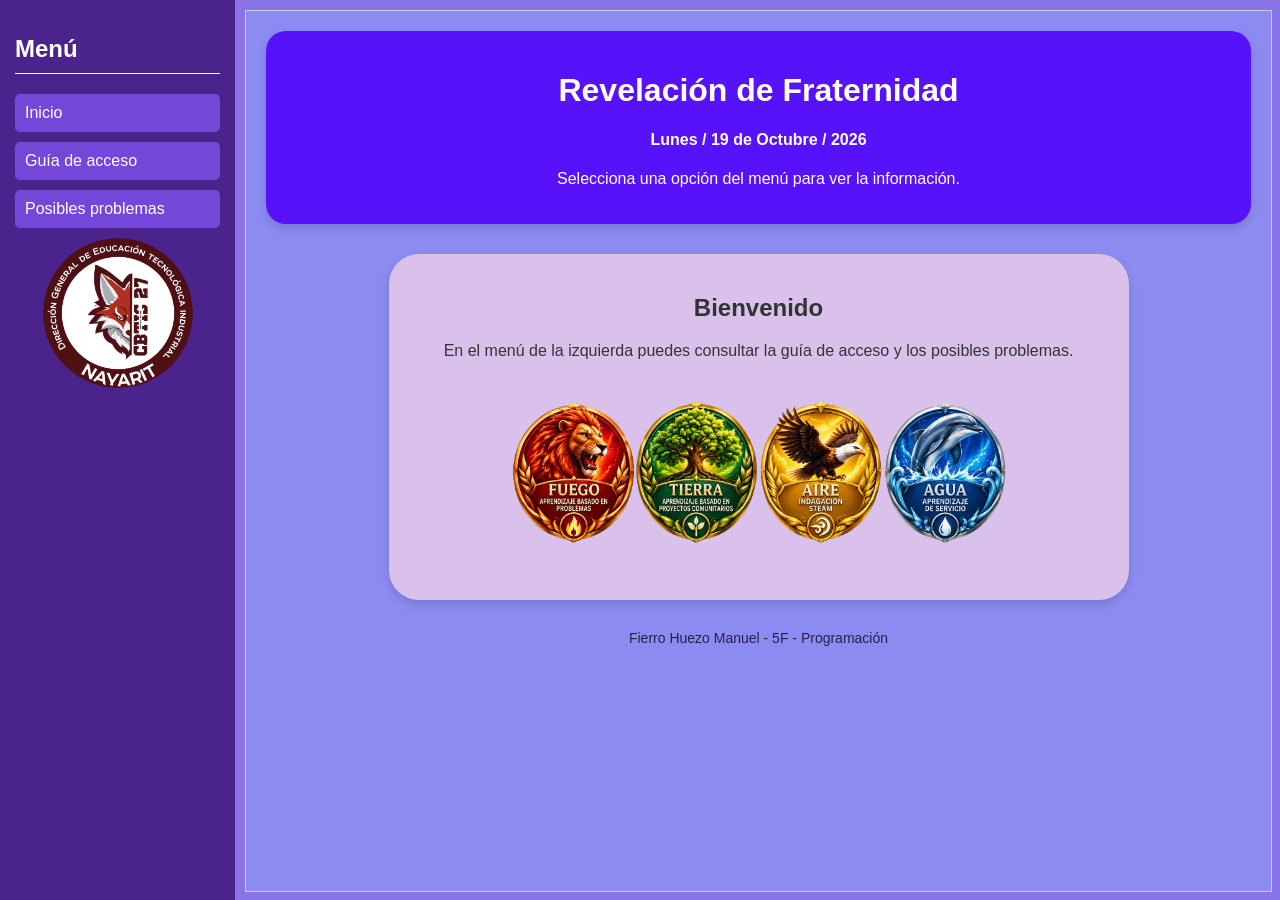
<file: index.html>
<!DOCTYPE html>
<html lang="es">
<head>
    
<meta name="viewport" content="width=device-width, initial-scale=1.0">

    <title>Revelación de Fraternidad</title>
    <link rel="stylesheet" href="css/estilos.css">
</head>
<body class="pagina-frame">
    <div class="marco">
        <div class="menu">
            <h2>Menú</h2>
            <a href="contenido.html" target="contenido">Inicio</a>
            <a href="img1.html" target="contenido">Guía de acceso</a>
            <a href="img2.html" target="contenido">Posibles problemas</a>
            <center><img src="imagenes/Cbtislogo.png" width="150px"></center>
        </div>
        <div class="contenido">
            <iframe src="contenido.html" name="contenido" title="Contenido"></iframe>
        </div>
    </div>
    
</body>
</html>
</file>
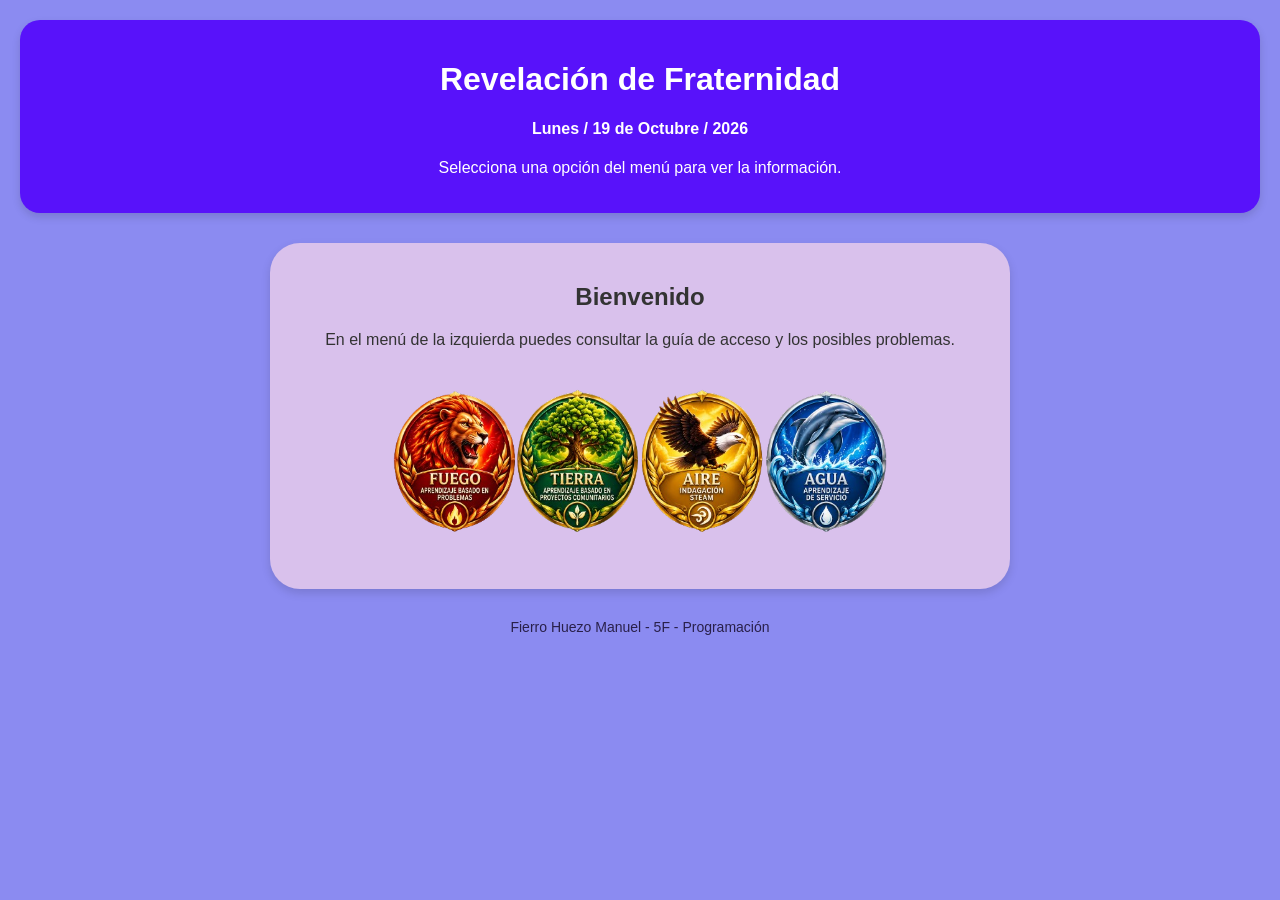
<file: contenido.html>
<!DOCTYPE html>
<html lang="es">
<head>
    <meta charset="UTF-8">
    <title>Inicio</title>
    <link rel="stylesheet" href="css/estilos.css">
</head>
<body>
    <header>
        <h1>Revelación de Fraternidad</h1>
        <h4>Lunes / 19 de Octubre / 2026</h4>
        <p>Selecciona una opción del menú para ver la información.</p>
    </header>
    <main>
        <center>
            <h2>Bienvenido</h2>
            <p>En el menú de la izquierda puedes consultar la guía de acceso y los posibles problemas.</p>
        </center>
        <center><img src="imagenes/elementos.png" width="500px" height="200px"></center>

    </main>
    <footer><center><p>Fierro Huezo Manuel - 5F - Programación</p></center></footer>
</body>
</html>
</file>
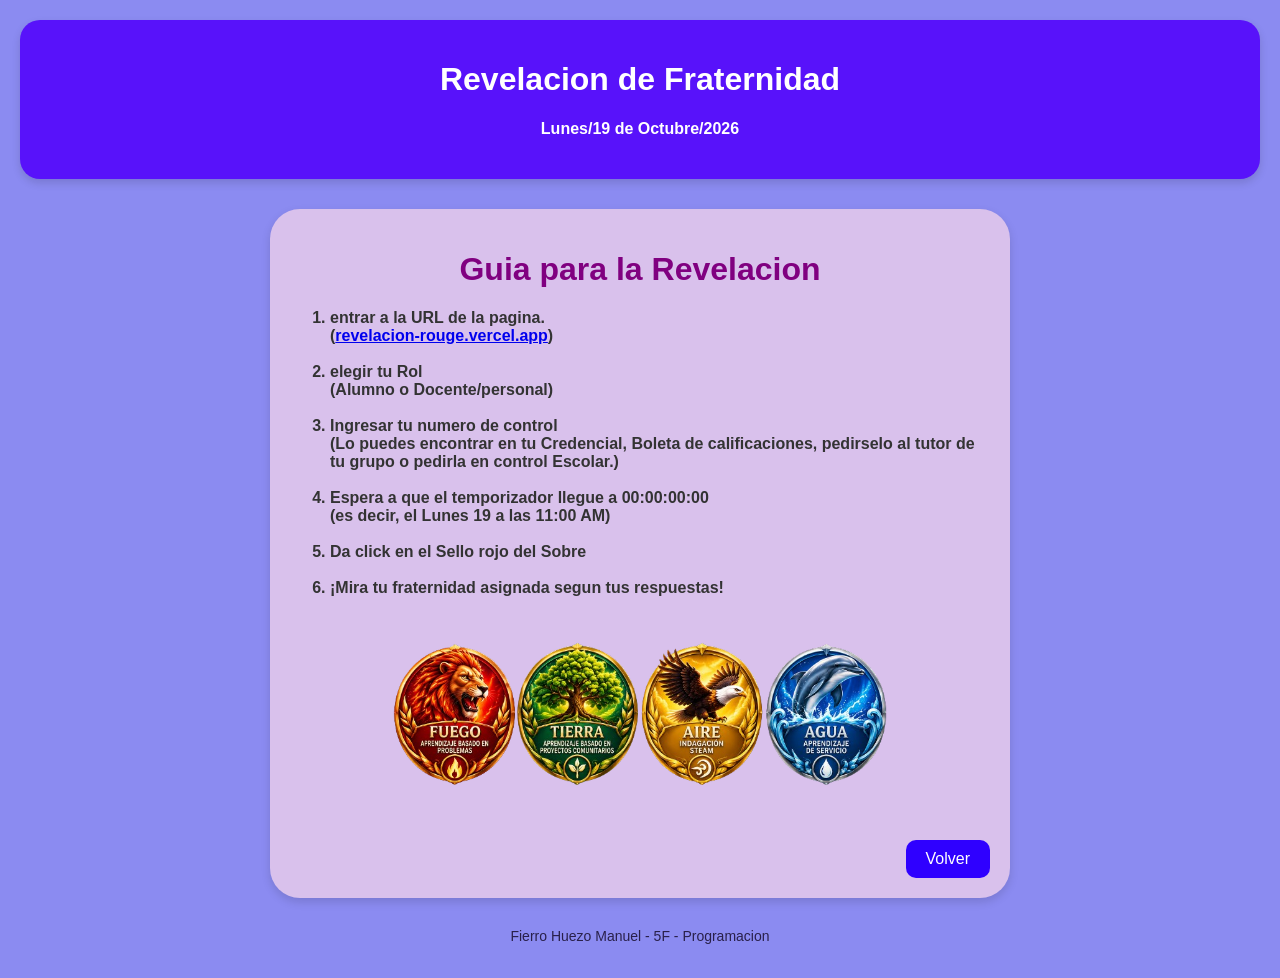
<file: img1.html>
<!DOCTYPE html>
<html lang="es">
<head>
    <meta charset="UTF-8">
    <meta name="viewport" content="width=device-width, initial-scale=1.0">
    <title>Portal Terminal - INICIO</title>
    <link rel="stylesheet" href="css/estilos.css">
</head>
<body>
    <header>
        <h1>Revelacion de Fraternidad</h1>
        <h4>Lunes/19 de Octubre/2026</h4>
        <p></p>
    </header>

    <main class="contenedor">
        <center>
            <h1><font color="purple">Guia para la Revelacion</font></h1>
        </center>
        
        <h4>
            <ol>
                <li>entrar a la URL de la pagina.<br>(<a href="https://revelacion-rouge.vercel.app" target="_blank">revelacion-rouge.vercel.app</a>)<br><br></li>
                <li>elegir tu Rol<br>(Alumno o Docente/personal)<br><br></li>
                <li>Ingresar tu numero de control <br>(Lo puedes encontrar en tu Credencial, Boleta de calificaciones, pedirselo al tutor de tu grupo o pedirla en control Escolar.)<br><br></li>
                <li>Espera a que el temporizador llegue a 00:00:00:00<br>(es decir, el Lunes 19 a las 11:00 AM)<br><br></li>
                <li>Da click en el Sello rojo del Sobre<br><br></li>
                <li>¡Mira tu fraternidad asignada segun tus respuestas!</li>
            </ol>
        </h4>
        <center><img src="imagenes/elementos.png" width="500px" height="200px"></center>
        <br>
        </section>
        <div style="text-align: right;">
            <a href="https://previoexamen2fihm.vercel.app/" target="_top"><button>Volver</button></a>
        </div>
    </main>

    <footer>
        <center><p>Fierro Huezo Manuel - 5F - Programacion</p></center>
    </footer>
</body>
</html>
</file>
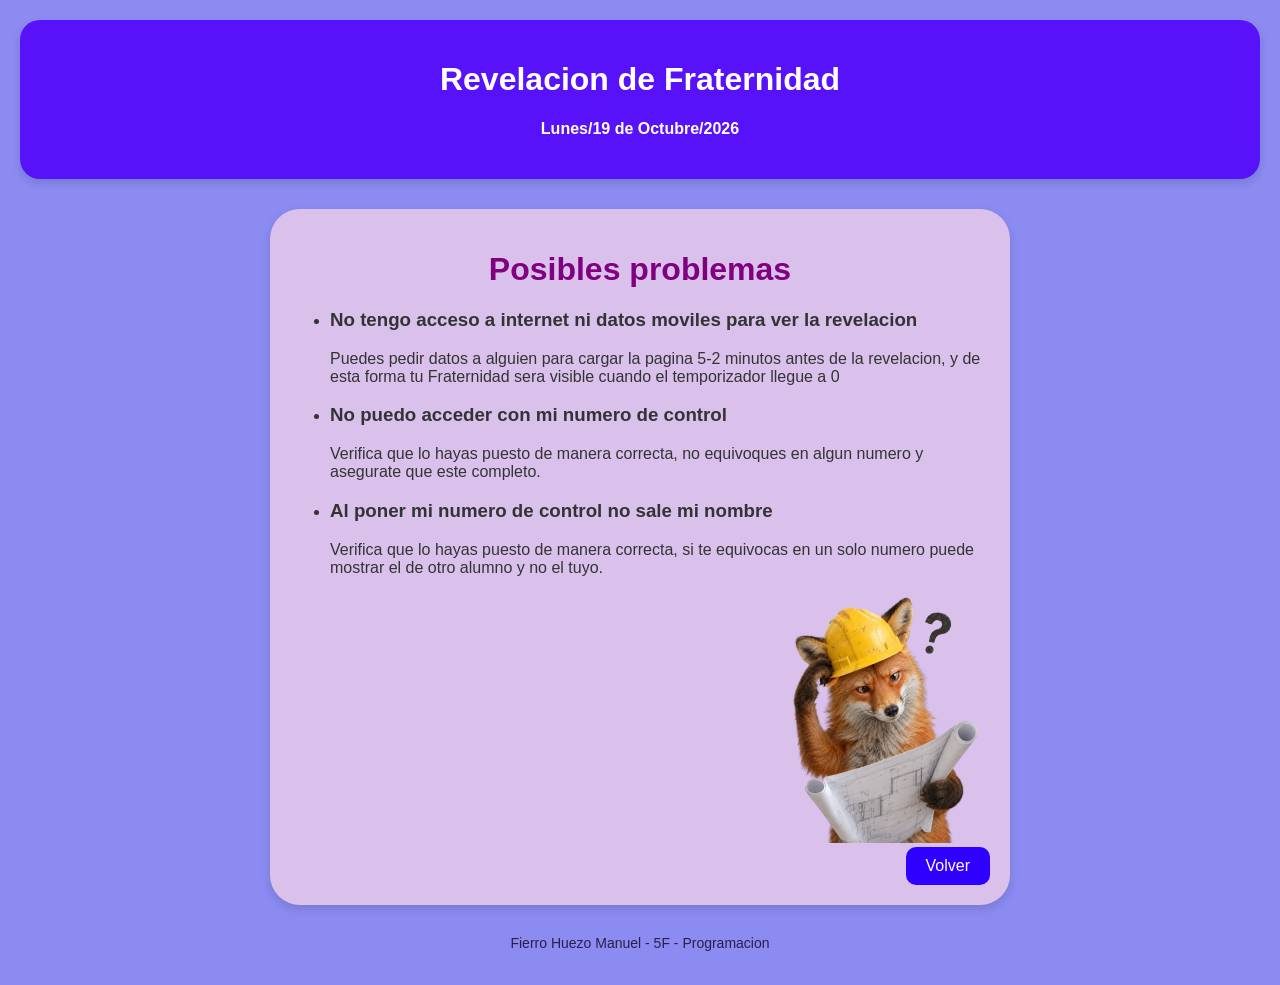
<file: img2.html>
<!DOCTYPE html>
<html lang="es">
<head>
    <meta charset="UTF-8">
    <meta name="viewport" content="width=device-width, initial-scale=1.0">
    <title>Portal Terminal - INICIO</title>
    <link rel="stylesheet" href="css/estilos.css">
</head>
<body>
    <header>
        <h1>Revelacion de Fraternidad</h1>
        <h4>Lunes/19 de Octubre/2026</h4>
        <p></p>
    </header>

    <main class="contenedor">
        <center>
            <h1><font color="purple">Posibles problemas</font></h1>
        </center>
        
        <ul>
            <li><h3>No tengo acceso a internet ni datos moviles para ver la revelacion</h3></li>
            <p>Puedes pedir datos a alguien para cargar la pagina 5-2 minutos antes de la revelacion, y de esta forma tu Fraternidad sera visible cuando el temporizador llegue a 0</p>
            <li><h3>No puedo acceder con mi numero de control</h3></li>
            <p>Verifica que lo hayas puesto de manera correcta, no equivoques en algun numero y asegurate que este completo.</p>
            <li><h3>Al poner mi numero de control no sale mi nombre</h3></li>
            <p>Verifica que lo hayas puesto de manera correcta, si te equivocas en un solo numero puede mostrar el de otro alumno y no el tuyo.</p>
        </ul>
        <div style="text-align: right;">
            <img src="imagenes/problema.png" width="250px">
        </div>
        </section>

        <div style="text-align: right;">
            <a href="https://previoexamen2fihm.vercel.app/" target="_top"><button>Volver</button></a>
        </div>
    </main>

    <footer>
        <center><p>Fierro Huezo Manuel - 5F - Programacion</p></center>
    </footer>
</body>
</html>
</file>
<file: css/estilos.css>
body {
    font-family: Arial, sans-serif;
    margin: 0;
    padding: 20px;
    background-color: #8b8bf1;
    color: #333;
}

header {
    background-color: #5812fa;
    color: white;
    padding: 20px;
    text-align: center;
    border-radius: 20px;
    box-shadow: 0 4px 8px #0002;
}


main {
    background: rgb(217, 193, 236);
    padding: 20px;
    margin: 30px auto;
    border-radius: 30px;
    max-width: 700px;
    box-shadow: 0 4px 10px #0002;
}



.card {
    background-color: #eee5ff;
    padding: 15px;
    border-radius: 20px;
    min-height: 220px;
}

.card img {
    margin: 10px;
    border-radius: 15px;
}

.card a:hover img {
    opacity: 0.8;
}

footer {
    text-align: center;
    margin-top: 20px;
    font-size: 14px;
    color: #29204a;
}

button {
    background-color: rgb(47, 0, 255);
    color: white;
    padding: 10px 20px;
    border: none;
    border-radius: 10px;
    cursor: pointer;
    font-size: 16px;
}

button:hover {
    background-color: #5812fa;
}


/* Marco sencillo con menu lateral */
body.pagina-frame {
    margin: 0;
    padding: 0;
    background: #2700d48c;
}
.marco {
    display: flex;
    height: 100vh;
}
.menu {
    width: 20%;
    padding: 15px;
    background: #4b238c;
    color: white;
}
.menu h2 {
    border-bottom: 1px solid white;
    padding-bottom: 10px;
}
.menu a {
    display: block;
    margin: 10px 0;
    padding: 10px;
    color: white;
    text-decoration: none;
    background: #7547d8;
    border-radius: 5px;
}
.menu a:hover {
    background: #9270e0;
}
.contenido {
    width: 100%;
    padding: 10px;
}
.contenido iframe {
    width: 100%;
    height: 100%;
    border: 1px solid #ccc;
    background: white;
}


/* Ajustes para celulares */
@media screen and (max-width: 768px) {

    body {
        padding: 10px;
    }

    img {
        max-width: 100%;
        height: auto;
    }

    header {
        padding: 10px;
    }

    nav {
        display: flex;
        flex-wrap: wrap;
        gap: 10px;
    }

    main, section, article {
        max-width: 100%;
        box-sizing: border-box;
    }

    /* Poner el menú arriba y el contenido abajo */
    .marco {
        flex-direction: column;
        height: auto;
        min-height: 100vh;
    }

    .menu {
        width: 100%;
        box-sizing: border-box;
    }

    .contenido {
        width: 100%;
        height: 70vh;
        padding: 10px;
        box-sizing: border-box;
    }

    .contenido iframe {
        width: 100%;
        height: 100%;
    }

}
</file>
